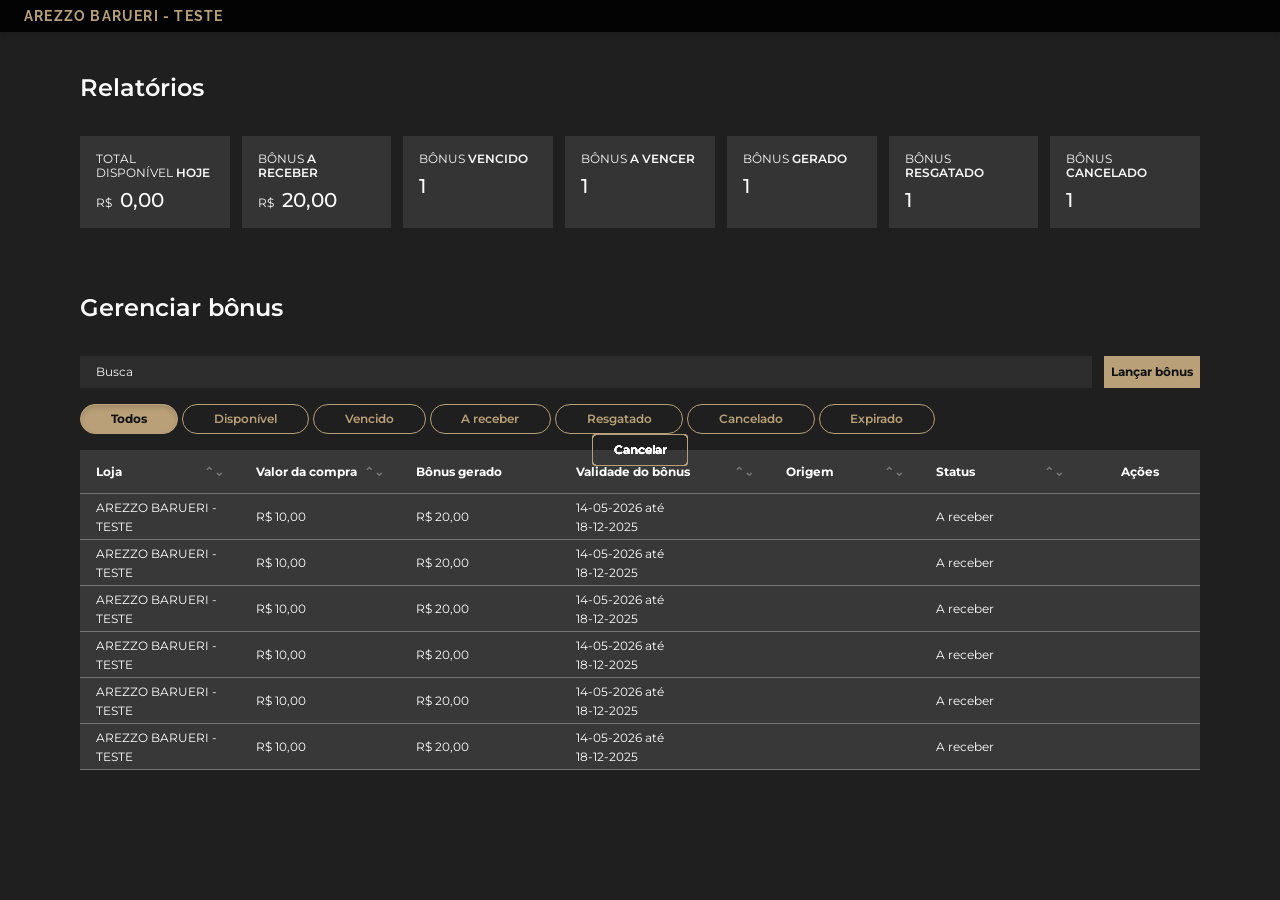
<file: relatorios.html>
<!doctype html>
<html lang="pt-BR">
  <head>
    <meta charset="utf-8">
    <meta name="viewport" content="width=device-width, initial-scale=1">
    <title>Relatorios - Link Loja</title>
    <link rel="stylesheet" href="styles/design-system.css">
    <style>
      html,
      body {
        margin: 0;
        min-height: 100%;
        background: var(--gb-color-page);
      }

      img {
        display: block;
        width: 100%;
        height: 100%;
      }
    </style>
  </head>
  <body>
    <main class="gb-management-page">
      <header class="gb-management-header">
        <div class="gb-management-header__inner">
          <p class="gb-management-header__brand">AREZZO BARUERI - TESTE</p>
        </div>
      </header>

      <div class="gb-management-main">
        <section class="gb-management-section" aria-labelledby="reports-title">
          <h1 class="gb-management-title" id="reports-title">Relatórios</h1>
          <div class="gb-report-cards" aria-label="Resumo dos bônus">
            <article class="gb-report-card">
              <p class="gb-report-card__label">TOTAL DISPONÍVEL <strong>HOJE</strong></p>
              <p class="gb-report-card__value"><span class="gb-report-card__currency">R$</span><strong class="gb-report-card__number">0,00</strong></p>
            </article>
            <article class="gb-report-card">
              <p class="gb-report-card__label">BÔNUS <strong>A RECEBER</strong></p>
              <p class="gb-report-card__value"><span class="gb-report-card__currency">R$</span><strong class="gb-report-card__number">20,00</strong></p>
            </article>
            <article class="gb-report-card">
              <p class="gb-report-card__label">BÔNUS <strong>VENCIDO</strong></p>
              <p class="gb-report-card__value"><strong class="gb-report-card__number">1</strong></p>
            </article>
            <article class="gb-report-card">
              <p class="gb-report-card__label">BÔNUS <strong>A VENCER</strong></p>
              <p class="gb-report-card__value"><strong class="gb-report-card__number">1</strong></p>
            </article>
            <article class="gb-report-card">
              <p class="gb-report-card__label">BÔNUS <strong>GERADO</strong></p>
              <p class="gb-report-card__value"><strong class="gb-report-card__number">1</strong></p>
            </article>
            <article class="gb-report-card">
              <p class="gb-report-card__label">BÔNUS <strong>RESGATADO</strong></p>
              <p class="gb-report-card__value"><strong class="gb-report-card__number">1</strong></p>
            </article>
            <article class="gb-report-card">
              <p class="gb-report-card__label">BÔNUS <strong>CANCELADO</strong></p>
              <p class="gb-report-card__value"><strong class="gb-report-card__number">1</strong></p>
            </article>
          </div>
        </section>

        <section class="gb-management-section" aria-labelledby="manage-title">
          <h2 class="gb-management-title" id="manage-title">Gerenciar bônus</h2>

          <form class="gb-management-toolbar" action="#" method="get">
            <input class="gb-management-search" type="search" name="busca" placeholder="Busca" aria-label="Busca">
            <button class="gb-management-launch" type="button">Lançar bônus</button>
          </form>

          <ul class="gb-management-filters" aria-label="Filtros">
            <li><button class="gb-filter-button gb-filter-button--all is-active" type="button"><span>Todos</span></button></li>
            <li><button class="gb-filter-button gb-filter-button--available" type="button"><span>Disponível</span></button></li>
            <li><button class="gb-filter-button gb-filter-button--expired" type="button"><span>Vencido</span></button></li>
            <li><button class="gb-filter-button gb-filter-button--receivable" type="button"><span>A receber</span></button></li>
            <li><button class="gb-filter-button gb-filter-button--redeemed" type="button"><span>Resgatado</span></button></li>
            <li><button class="gb-filter-button gb-filter-button--cancelled" type="button"><span>Cancelado</span></button></li>
            <li><button class="gb-filter-button gb-filter-button--lapsed" type="button"><span>Expirado</span></button></li>
          </ul>

          <section class="gb-management-table" aria-label="Tabela de bônus">
            <div class="gb-management-table__row gb-management-table__row--header">
              <button class="gb-management-table__cell gb-management-table__cell--store" type="button">
                <span>Loja</span>
                <span class="gb-management-sort">⌃⌄</span>
              </button>
              <button class="gb-management-table__cell gb-management-table__cell--purchase" type="button">
                <span>Valor da compra</span>
                <span class="gb-management-sort">⌃⌄</span>
              </button>
              <button class="gb-management-table__cell gb-management-table__cell--bonus" type="button">
                <span>Bônus gerado</span>
              </button>
              <button class="gb-management-table__cell gb-management-table__cell--validity" type="button">
                <span>Validade do bônus</span>
                <span class="gb-management-sort">⌃⌄</span>
              </button>
              <button class="gb-management-table__cell gb-management-table__cell--origin" type="button">
                <span>Origem</span>
                <span class="gb-management-sort">⌃⌄</span>
              </button>
              <button class="gb-management-table__cell gb-management-table__cell--status" type="button">
                <span>Status</span>
                <span class="gb-management-sort">⌃⌄</span>
              </button>
              <button class="gb-management-table__cell gb-management-table__cell--actions" type="button">
                <span>Ações</span>
              </button>
            </div>

            <div class="gb-management-table__row">
              <span class="gb-management-table__cell gb-management-table__cell--store">AREZZO BARUERI - TESTE</span>
              <span class="gb-management-table__cell gb-management-table__cell--purchase">R$ 10,00</span>
              <span class="gb-management-table__cell gb-management-table__cell--bonus">R$ 20,00</span>
              <span class="gb-management-table__cell gb-management-table__cell--validity">14-05-2026 até<br>18-12-2025</span>
              <span class="gb-management-table__cell gb-management-table__cell--origin"></span>
              <span class="gb-management-table__cell gb-management-table__cell--status">A receber</span>
              <span class="gb-management-table__cell gb-management-table__cell--actions">
                <button class="gb-action-button" type="button"><span>Cancelar</span></button>
              </span>
            </div>
            <div class="gb-management-table__row">
              <span class="gb-management-table__cell gb-management-table__cell--store">AREZZO BARUERI - TESTE</span>
              <span class="gb-management-table__cell gb-management-table__cell--purchase">R$ 10,00</span>
              <span class="gb-management-table__cell gb-management-table__cell--bonus">R$ 20,00</span>
              <span class="gb-management-table__cell gb-management-table__cell--validity">14-05-2026 até<br>18-12-2025</span>
              <span class="gb-management-table__cell gb-management-table__cell--origin"></span>
              <span class="gb-management-table__cell gb-management-table__cell--status">A receber</span>
              <span class="gb-management-table__cell gb-management-table__cell--actions">
                <button class="gb-action-button" type="button"><span>Cancelar</span></button>
              </span>
            </div>
            <div class="gb-management-table__row">
              <span class="gb-management-table__cell gb-management-table__cell--store">AREZZO BARUERI - TESTE</span>
              <span class="gb-management-table__cell gb-management-table__cell--purchase">R$ 10,00</span>
              <span class="gb-management-table__cell gb-management-table__cell--bonus">R$ 20,00</span>
              <span class="gb-management-table__cell gb-management-table__cell--validity">14-05-2026 até<br>18-12-2025</span>
              <span class="gb-management-table__cell gb-management-table__cell--origin"></span>
              <span class="gb-management-table__cell gb-management-table__cell--status">A receber</span>
              <span class="gb-management-table__cell gb-management-table__cell--actions">
                <button class="gb-action-button" type="button"><span>Cancelar</span></button>
              </span>
            </div>
            <div class="gb-management-table__row">
              <span class="gb-management-table__cell gb-management-table__cell--store">AREZZO BARUERI - TESTE</span>
              <span class="gb-management-table__cell gb-management-table__cell--purchase">R$ 10,00</span>
              <span class="gb-management-table__cell gb-management-table__cell--bonus">R$ 20,00</span>
              <span class="gb-management-table__cell gb-management-table__cell--validity">14-05-2026 até<br>18-12-2025</span>
              <span class="gb-management-table__cell gb-management-table__cell--origin"></span>
              <span class="gb-management-table__cell gb-management-table__cell--status">A receber</span>
              <span class="gb-management-table__cell gb-management-table__cell--actions">
                <button class="gb-action-button" type="button"><span>Cancelar</span></button>
              </span>
            </div>
            <div class="gb-management-table__row">
              <span class="gb-management-table__cell gb-management-table__cell--store">AREZZO BARUERI - TESTE</span>
              <span class="gb-management-table__cell gb-management-table__cell--purchase">R$ 10,00</span>
              <span class="gb-management-table__cell gb-management-table__cell--bonus">R$ 20,00</span>
              <span class="gb-management-table__cell gb-management-table__cell--validity">14-05-2026 até<br>18-12-2025</span>
              <span class="gb-management-table__cell gb-management-table__cell--origin"></span>
              <span class="gb-management-table__cell gb-management-table__cell--status">A receber</span>
              <span class="gb-management-table__cell gb-management-table__cell--actions">
                <button class="gb-action-button" type="button"><span>Cancelar</span></button>
              </span>
            </div>
            <div class="gb-management-table__row">
              <span class="gb-management-table__cell gb-management-table__cell--store">AREZZO BARUERI - TESTE</span>
              <span class="gb-management-table__cell gb-management-table__cell--purchase">R$ 10,00</span>
              <span class="gb-management-table__cell gb-management-table__cell--bonus">R$ 20,00</span>
              <span class="gb-management-table__cell gb-management-table__cell--validity">14-05-2026 até<br>18-12-2025</span>
              <span class="gb-management-table__cell gb-management-table__cell--origin"></span>
              <span class="gb-management-table__cell gb-management-table__cell--status">A receber</span>
              <span class="gb-management-table__cell gb-management-table__cell--actions">
                <button class="gb-action-button" type="button"><span>Cancelar</span></button>
              </span>
            </div>
          </section>
        </section>
      </div>
    </main>
  </body>
</html>
</file>
<file: styles/design-system.css>
@import url("https://fonts.googleapis.com/css2?family=Montserrat:wght@400;500;600;700&family=Raleway:wght@600;700&display=swap");

:root {
  /* Figma file: Y53LeYuIKn8seYz0b27p25, Page 1, node 0:1. */
  --gb-font-primary: "Montserrat", sans-serif;
  --gb-font-secondary: "Raleway", sans-serif;

  --gb-color-page: #1f1f1f;
  --gb-color-header: rgba(0, 0, 0, 0.9);
  --gb-color-panel: rgba(255, 255, 255, 0);
  --gb-color-card: #343434;
  --gb-color-table: #383838;
  --gb-color-input: #2d2d2d;
  --gb-color-dark-button: #1a1a1a;
  --gb-color-accent: #b9a078;
  --gb-color-text: #fafafa;
  --gb-color-text-muted: #d4d4d4;
  --gb-color-white: #ffffff;
  --gb-color-black: #000000;
  --gb-color-pill-text: #111111;
  --gb-color-badge-text: #101115;
  --gb-color-transparent-border: rgba(0, 0, 0, 0);
  --gb-color-table-border: rgba(255, 255, 255, 0.3);

  --gb-shadow-header: 0 3px 3.5px rgba(0, 0, 0, 0.12);
  --gb-shadow-panel: 0 1px 0.5px rgba(0, 0, 0, 0.05);
  --gb-shadow-input-inner: inset 0 1px 1px rgba(0, 0, 0, 0.08);
  --gb-shadow-pill-active-inner: inset 0 3px 5px rgba(0, 0, 0, 0.13);

  --gb-radius-2: 2px;
  --gb-radius-3: 3px;
  --gb-radius-4: 4px;
  --gb-radius-pill: 30px;
  --gb-radius-circle: 999px;

  --gb-header-height: 50.5px;
  --gb-header-height-tablet: 100.5px;
  --gb-panel-height: 738.45px;
  --gb-panel-height-1024: 799.39px;
  --gb-form-height: 48px;
  --gb-input-width: 240px;
  --gb-primary-button-width: 142.25px;
  --gb-primary-button-height: 48px;
  --gb-filter-button-height: 30px;
  --gb-action-button-width: 96px;
  --gb-action-button-height: 32px;
  --gb-stat-card-height: 122.5px;
}

*,
*::before,
*::after {
  box-sizing: border-box;
}

.gb-page {
  position: relative;
  width: 100%;
  min-height: 986.95px;
  background-image:
    linear-gradient(90deg, var(--gb-color-page) 0%, var(--gb-color-page) 100%),
    linear-gradient(90deg, var(--gb-color-white) 0%, var(--gb-color-white) 100%);
  color: var(--gb-color-text);
  font-family: var(--gb-font-primary);
}

.gb-page--1920 {
  --gb-artboard-width: 1920px;

  min-width: 1920px;
  min-height: 986.95px;
}

.gb-page--1512 {
  --gb-artboard-width: 1512px;

  min-width: 1512px;
  min-height: 1037.95px;
}

.gb-page--1440 {
  --gb-artboard-width: 1440px;

  min-width: 1440px;
  min-height: 986.95px;
}

.gb-page--1024 {
  --gb-artboard-width: 1024px;

  min-width: 1024px;
  min-height: 1178.89px;
}

.gb-header {
  position: absolute;
  top: 0;
  right: 0;
  left: 0;
  height: var(--gb-header-height);
  background: var(--gb-color-header);
  box-shadow: var(--gb-shadow-header);
}

.gb-page--1512 .gb-header {
  top: 51px;
}

.gb-page--1024 .gb-header {
  top: 101px;
  height: var(--gb-header-height-tablet);
}

.gb-navigation {
  position: absolute;
  top: 0;
  left: 50%;
  width: var(--gb-artboard-width);
  height: inherit;
  transform: translateX(-50%);
}

.gb-brand {
  position: absolute;
  top: 24.75px;
  left: 35px;
  display: flex;
  flex-direction: column;
  justify-content: center;
  height: 16.5px;
  margin: 0;
  transform: translateY(-50%);
  color: var(--gb-color-accent);
  font-family: var(--gb-font-secondary);
  font-size: 14px;
  font-weight: 700;
  line-height: 20px;
  letter-spacing: 1.2px;
  white-space: nowrap;
}

.gb-nav-list {
  position: absolute;
  top: 0;
  right: 35px;
  width: 888.79px;
  height: 50.5px;
  margin: 0;
  padding: 0;
  list-style: none;
}

.gb-page--1920 .gb-nav-list {
  left: 996.21px;
}

.gb-page--1512 .gb-nav-list {
  left: 588.21px;
}

.gb-page--1440 .gb-nav-list {
  left: 516.21px;
}

.gb-page--1024 .gb-nav-list {
  top: 50px;
  left: 100.21px;
}

.gb-nav-item {
  position: absolute;
  top: 0;
  height: 50px;
  border-bottom: 2px solid var(--gb-color-transparent-border);
}

.gb-nav-item--launch {
  left: 25px;
  width: 146.97px;
}

.gb-nav-item--cancel {
  left: 196.97px;
  width: 164.95px;
}

.gb-nav-item--manage {
  left: 386.92px;
  width: 231.36px;
  height: 50.5px;
}

.gb-nav-item--reports {
  left: 643.27px;
  width: 120.84px;
}

.gb-nav-item--clients {
  left: 789.11px;
  width: 99.68px;
}

.gb-nav-icon {
  position: absolute;
  top: 18px;
  left: 5px;
  width: 18px;
  height: 18px;
  overflow: hidden;
}

.gb-nav-icon--small {
  width: 15px;
  height: 15px;
}

.gb-nav-icon--manage {
  top: 18.63px;
  width: 13px;
  height: 13px;
  overflow: visible;
}

.gb-nav-label {
  position: absolute;
  top: 25px;
  left: 33px;
  display: flex;
  flex-direction: column;
  justify-content: center;
  height: 16px;
  transform: translateY(-50%);
  color: var(--gb-color-white);
  font-family: var(--gb-font-primary);
  font-size: 13px;
  font-weight: 500;
  line-height: 20px;
  text-transform: uppercase;
  white-space: nowrap;
}

.gb-nav-item--manage .gb-nav-label {
  top: 25.5px;
  left: 18px;
}

.gb-nav-item--reports .gb-nav-label,
.gb-nav-item--clients .gb-nav-label {
  left: 30px;
}

.gb-nav-badge {
  position: absolute;
  top: 13.5px;
  left: 165.86px;
  width: 60.49px;
  height: 23px;
  border-radius: var(--gb-radius-4);
  background: var(--gb-color-accent);
  color: var(--gb-color-badge-text);
  font-family: var(--gb-font-primary);
  font-size: 14px;
  font-weight: 600;
  line-height: 20px;
  text-transform: uppercase;
}

.gb-nav-badge span {
  position: absolute;
  top: 11.5px;
  left: 8px;
  display: flex;
  flex-direction: column;
  justify-content: center;
  height: 17px;
  transform: translateY(-50%);
}

.gb-panel {
  position: absolute;
  height: var(--gb-panel-height);
  border-radius: var(--gb-radius-4);
  background: var(--gb-color-panel);
  box-shadow: var(--gb-shadow-panel);
}

.gb-panel--1920 {
  top: 88.5px;
  left: 50%;
  width: 1536px;
  transform: translateX(-50%);
}

.gb-panel--1512 {
  top: 139.5px;
  left: 50%;
  width: 1270px;
  transform: translateX(-50%);
}

.gb-panel--1440 {
  top: 88.5px;
  left: 50%;
  width: 1270px;
  transform: translateX(-50%);
}

.gb-panel--1024 {
  top: 239.5px;
  left: 50%;
  width: 970px;
  height: var(--gb-panel-height-1024);
  transform: translateX(-50%);
}

.gb-panel-header {
  position: absolute;
  top: 0;
  right: 0;
  left: 0;
  height: 139px;
  border-bottom: 1px solid var(--gb-color-transparent-border);
  border-top-left-radius: var(--gb-radius-3);
  border-top-right-radius: var(--gb-radius-3);
}

.gb-title-row {
  position: absolute;
  top: 5px;
  right: 181px;
  left: 15px;
  height: 32px;
}

.gb-title-icon {
  position: absolute;
  top: 6.75px;
  left: 0;
  width: 18px;
  height: 18px;
}

.gb-title {
  position: absolute;
  top: 16px;
  left: 34px;
  display: flex;
  flex-direction: column;
  justify-content: center;
  height: 22px;
  margin: 0;
  transform: translateY(-50%);
  color: var(--gb-color-text);
  font-family: var(--gb-font-primary);
  font-size: 18px;
  font-weight: 600;
  line-height: 32px;
}

.gb-help-button {
  position: absolute;
  top: 0;
  right: 15px;
  width: 166px;
  height: 48px;
  border: 1px solid var(--gb-color-accent);
  border-radius: var(--gb-radius-4);
  background: var(--gb-color-dark-button);
  color: var(--gb-color-text);
  font-family: var(--gb-font-primary);
  font-size: 14px;
  font-weight: 400;
  line-height: 23.8px;
  text-align: center;
}

.gb-help-button span {
  position: absolute;
  top: 23.5px;
  left: 24px;
  display: flex;
  flex-direction: column;
  justify-content: center;
  height: 17px;
  transform: translateY(-50%);
  white-space: nowrap;
}

.gb-form-label {
  position: absolute;
  top: 73.5px;
  left: 15px;
  display: flex;
  flex-direction: column;
  justify-content: center;
  height: 17px;
  margin: 0;
  transform: translateY(-50%);
  color: var(--gb-color-text-muted);
  font-family: var(--gb-font-primary);
  font-size: 14px;
  font-weight: 400;
  line-height: normal;
}

.gb-search-form {
  position: absolute;
  top: 90px;
  left: 15px;
  height: var(--gb-form-height);
}

.gb-panel--1920 .gb-search-form {
  width: 738px;
}

.gb-panel--1512 .gb-search-form,
.gb-panel--1440 .gb-search-form {
  width: 605px;
}

.gb-panel--1024 .gb-search-form {
  width: 455px;
}

.gb-input {
  position: absolute;
  top: 0;
  left: 0;
  width: var(--gb-input-width);
  height: var(--gb-form-height);
  overflow: hidden;
  border: 0;
  border-radius: var(--gb-radius-2);
  background: var(--gb-color-input);
  box-shadow: var(--gb-shadow-input-inner);
  color: var(--gb-color-text);
  font-family: var(--gb-font-primary);
  font-size: 14px;
  font-weight: 400;
  line-height: 24px;
}

.gb-input__container {
  position: absolute;
  top: 12px;
  right: 15px;
  left: 15px;
  height: 24px;
  overflow: auto;
}

.gb-input__value {
  position: absolute;
  top: 12px;
  left: 0;
  display: flex;
  flex-direction: column;
  justify-content: center;
  height: 17px;
  transform: translateY(-50%);
  white-space: nowrap;
}

.gb-primary-button {
  position: absolute;
  top: 0;
  left: 256px;
  width: var(--gb-primary-button-width);
  height: var(--gb-primary-button-height);
  border: 1px solid var(--gb-color-accent);
  border-radius: var(--gb-radius-4);
  background: var(--gb-color-accent);
  color: var(--gb-color-black);
  font-family: var(--gb-font-primary);
  font-size: 14px;
  font-weight: 600;
  line-height: 24px;
  text-align: center;
}

.gb-primary-button__icon {
  position: absolute;
  top: calc(50% - 0.25px);
  left: 24.5px;
  width: 14px;
  height: 14px;
  transform: translateY(-50%);
}

.gb-primary-button__label {
  position: absolute;
  top: 50%;
  left: calc(50% + 11.65px);
  display: flex;
  flex-direction: column;
  justify-content: center;
  width: 69.557px;
  height: 17px;
  transform: translate(-50%, -50%);
}

.gb-user-avatar {
  position: absolute;
  top: 184px;
  left: 15px;
  width: 40px;
  height: 40px;
  border: 1px solid var(--gb-color-text);
  border-radius: var(--gb-radius-circle);
}

.gb-user-avatar__icon {
  position: absolute;
  top: 50%;
  left: 50%;
  width: 23px;
  height: 23px;
  transform: translate(-50%, -50%);
}

.gb-user-summary {
  position: absolute;
  top: 204px;
  left: 71px;
  display: flex;
  flex-direction: column;
  justify-content: center;
  height: 41px;
  margin: 0;
  transform: translateY(-50%);
  color: var(--gb-color-text);
  font-family: var(--gb-font-primary);
  font-size: 14px;
  font-weight: 600;
  line-height: 24px;
}

.gb-user-summary p {
  margin: 0;
}

.gb-stats {
  position: absolute;
  top: 248px;
  left: 15px;
  right: 15px;
  height: 265px;
}

.gb-stat-card {
  position: absolute;
  height: var(--gb-stat-card-height);
  border-radius: var(--gb-radius-4);
  background: var(--gb-color-card);
  color: var(--gb-color-text);
  font-family: var(--gb-font-primary);
  font-weight: 400;
}

.gb-stat-card__label {
  position: absolute;
  top: 27px;
  left: 16px;
  display: flex;
  flex-direction: column;
  justify-content: center;
  height: 22px;
  margin: 0;
  transform: translateY(-50%);
  font-size: 18px;
  line-height: normal;
}

.gb-stat-card__label strong {
  font-weight: 600;
  letter-spacing: 1px;
}

.gb-stat-card__currency {
  position: absolute;
  top: 77.25px;
  left: 16px;
  display: flex;
  flex-direction: column;
  justify-content: center;
  height: 14.5px;
  margin: 0;
  transform: translateY(-50%);
  font-size: 12px;
  line-height: normal;
}

.gb-stat-card__value {
  position: absolute;
  top: 83.25px;
  left: 16px;
  display: flex;
  flex-direction: column;
  justify-content: center;
  height: 46.5px;
  margin: 0;
  transform: translateY(-50%);
  font-size: 38px;
  line-height: normal;
}

.gb-stat-card--money .gb-stat-card__value {
  left: 46px;
}

.gb-stat-card--1024-stacked .gb-stat-card__label {
  top: 43px;
  height: 44px;
}

.gb-stat-card--1024-stacked .gb-stat-card__value {
  top: 91px;
}

.gb-panel--1920 .gb-stat-card--available {
  top: 0;
  left: 0;
  width: 745px;
}

.gb-panel--1920 .gb-stat-card--receivable {
  top: 0;
  left: 761px;
  width: 745px;
}

.gb-panel--1920 .gb-stat-card--generated {
  top: 142.5px;
  left: 0;
  width: 361px;
}

.gb-panel--1920 .gb-stat-card--redeemed {
  top: 142.5px;
  left: 377px;
  width: 368px;
}

.gb-panel--1920 .gb-stat-card--expired {
  top: 142.5px;
  left: 761px;
  width: 368px;
}

.gb-panel--1920 .gb-stat-card--expiring {
  top: 142.5px;
  left: 1145px;
  width: 361px;
}

.gb-panel--1512 .gb-stat-card--available,
.gb-panel--1440 .gb-stat-card--available {
  top: 0;
  left: 0;
  width: 612px;
}

.gb-panel--1512 .gb-stat-card--receivable,
.gb-panel--1440 .gb-stat-card--receivable {
  top: 0;
  left: 628px;
  width: 612px;
}

.gb-panel--1512 .gb-stat-card--generated,
.gb-panel--1440 .gb-stat-card--generated {
  top: 142.5px;
  left: 0;
  width: 294.5px;
}

.gb-panel--1512 .gb-stat-card--redeemed,
.gb-panel--1440 .gb-stat-card--redeemed {
  top: 142.5px;
  left: 310.5px;
  width: 301.5px;
}

.gb-panel--1512 .gb-stat-card--expired,
.gb-panel--1440 .gb-stat-card--expired {
  top: 142.5px;
  left: 628px;
  width: 301.5px;
}

.gb-panel--1512 .gb-stat-card--expiring,
.gb-panel--1440 .gb-stat-card--expiring {
  top: 142.5px;
  left: 945.5px;
  width: 294.5px;
}

.gb-panel--1024 .gb-stat-card {
  border-radius: 4px 4px 0 0;
}

.gb-panel--1024 .gb-stat-card--available {
  top: 0;
  left: 0;
  width: 462px;
}

.gb-panel--1024 .gb-stat-card--receivable {
  top: 0;
  left: 478px;
  width: 462px;
}

.gb-panel--1024 .gb-stat-card--generated {
  top: 142.5px;
  left: 0;
  width: 219.5px;
}

.gb-panel--1024 .gb-stat-card--redeemed {
  top: 142.5px;
  left: 235.5px;
  width: 226.5px;
}

.gb-panel--1024 .gb-stat-card--expired {
  top: 142.5px;
  left: 478px;
  width: 226.5px;
}

.gb-panel--1024 .gb-stat-card--expiring {
  top: 142.5px;
  left: 720.5px;
  width: 219.5px;
}

.gb-filter-heading {
  position: absolute;
  top: 538px;
  left: 15px;
  width: 315px;
  height: 19.8px;
}

.gb-filter-heading__icon {
  position: absolute;
  top: 0;
  left: 0;
  width: 18px;
  height: 18px;
  overflow: hidden;
}

.gb-filter-heading__text {
  position: absolute;
  top: 9.5px;
  left: 38px;
  display: flex;
  flex-direction: column;
  justify-content: center;
  height: 21px;
  margin: 0;
  transform: translateY(-50%);
  color: var(--gb-color-white);
  font-family: var(--gb-font-secondary);
  font-size: 18px;
  font-weight: 600;
  line-height: 19.8px;
}

.gb-filter-list {
  position: absolute;
  top: 533px;
  height: var(--gb-filter-button-height);
  margin: 0;
  padding: 0;
  list-style: none;
}

.gb-panel--1024 .gb-filter-list {
  top: 557.8px;
}

.gb-filter-button {
  position: absolute;
  top: 0;
  height: var(--gb-filter-button-height);
  border: 1px solid var(--gb-color-accent);
  border-radius: var(--gb-radius-pill);
  background: transparent;
  color: var(--gb-color-accent);
  font-family: var(--gb-font-primary);
  font-size: 12px;
  font-weight: 600;
  line-height: 18px;
  text-align: center;
}

.gb-filter-button span {
  position: absolute;
  top: calc(50% - 0.25px);
  left: 50%;
  display: flex;
  flex-direction: column;
  justify-content: center;
  height: 14.5px;
  transform: translate(-50%, -50%);
  white-space: nowrap;
}

.gb-filter-button.is-active {
  background: var(--gb-color-accent);
  box-shadow: var(--gb-shadow-pill-active-inner);
  color: var(--gb-color-pill-text);
  font-weight: 700;
}

.gb-filter-button--all {
  width: 98.47px;
}

.gb-filter-button--available {
  width: 126.93px;
}

.gb-filter-button--expired {
  width: 112.15px;
}

.gb-filter-button--receivable {
  width: 121.75px;
}

.gb-filter-button--redeemed {
  width: 128.17px;
}

.gb-filter-button--cancelled {
  width: 127.17px;
}

.gb-filter-button--lapsed {
  width: 116.31px;
}

.gb-panel--1024 .gb-filter-button--all {
  width: 88.47px;
}

.gb-panel--1024 .gb-filter-button--available {
  width: 116.93px;
}

.gb-panel--1024 .gb-filter-button--expired {
  width: 102.15px;
}

.gb-panel--1024 .gb-filter-button--receivable {
  width: 111.75px;
}

.gb-panel--1024 .gb-filter-button--redeemed {
  width: 118.17px;
}

.gb-panel--1024 .gb-filter-button--cancelled {
  width: 117.17px;
}

.gb-panel--1024 .gb-filter-button--lapsed {
  width: 106.31px;
}

.gb-panel--1920 .gb-filter-list {
  left: 654.56px;
  width: 851.44px;
}

.gb-panel--1512 .gb-filter-list,
.gb-panel--1440 .gb-filter-list {
  left: 388.56px;
  width: 851.44px;
}

.gb-panel--1024 .gb-filter-list {
  left: 158.56px;
  width: 781.44px;
}

.gb-filter-button--all {
  left: 0;
}

.gb-filter-button--available {
  left: 101.89px;
}

.gb-filter-button--expired {
  left: 232.23px;
}

.gb-filter-button--receivable {
  left: 347.79px;
}

.gb-filter-button--redeemed {
  left: 472.96px;
}

.gb-filter-button--cancelled {
  left: 604.54px;
}

.gb-filter-button--lapsed {
  left: 735.13px;
}

.gb-panel--1024 .gb-filter-button--available {
  left: 91.89px;
}

.gb-panel--1024 .gb-filter-button--expired {
  left: 212.23px;
}

.gb-panel--1024 .gb-filter-button--receivable {
  left: 317.79px;
}

.gb-panel--1024 .gb-filter-button--redeemed {
  left: 432.96px;
}

.gb-panel--1024 .gb-filter-button--cancelled {
  left: 554.54px;
}

.gb-panel--1024 .gb-filter-button--lapsed {
  left: 675.13px;
}

.gb-grid {
  position: absolute;
  left: 15px;
  right: 15px;
  background: var(--gb-color-table);
}

.gb-panel--1920 .gb-grid {
  top: 583px;
  width: 1506px;
  height: 135.45px;
}

.gb-panel--1512 .gb-grid,
.gb-panel--1440 .gb-grid {
  top: 583px;
  width: 1240px;
  height: 135.45px;
}

.gb-panel--1024 .gb-grid {
  top: 607.8px;
  width: 940px;
  height: 171.59px;
}

.gb-grid-row {
  position: absolute;
  left: 0;
  right: 0;
}

.gb-grid-row--header {
  top: 0;
  height: 69.45px;
}

.gb-panel--1024 .gb-grid-row--header {
  height: 86.59px;
}

.gb-grid-row--body {
  top: 69.45px;
  height: 66px;
}

.gb-panel--1024 .gb-grid-row--body {
  top: 86.59px;
  height: 85px;
}

.gb-grid-cell {
  position: absolute;
  top: 0;
  height: 100%;
  border-bottom: 1px solid var(--gb-color-table-border);
  color: var(--gb-color-white);
  font-family: var(--gb-font-primary);
  font-size: 12px;
}

.gb-grid-cell--header {
  font-weight: 700;
  line-height: 17.14px;
}

.gb-grid-cell--body {
  font-weight: 400;
  line-height: 19px;
}

.gb-grid-cell__text {
  position: absolute;
  top: 33.91px;
  left: 16px;
  display: flex;
  flex-direction: column;
  justify-content: center;
  min-height: 14.5px;
  margin: 0;
  transform: translateY(-50%);
}

.gb-panel--1024 .gb-grid-cell--header .gb-grid-cell__text {
  top: 33.9px;
}

.gb-grid-cell--body .gb-grid-cell__text {
  top: 22.75px;
  left: 16.4px;
}

.gb-grid-cell--body .gb-grid-cell__text.is-two-lines {
  top: 32.25px;
  height: 33.5px;
}

.gb-grid-cell--body .gb-grid-cell__text.is-three-lines {
  top: 41.75px;
  height: 52.5px;
}

.gb-sort-icon {
  position: absolute;
  top: 22px;
  right: 5%;
  width: 10px;
  height: 10px;
  overflow: hidden;
}

.gb-sort-icon--inactive {
  opacity: 0.3;
}

.gb-sort-icon--hidden {
  opacity: 0;
}

.gb-sort-icon--desc {
  bottom: 20px;
  top: auto;
  transform: rotate(180deg);
}

.gb-action-button {
  position: absolute;
  top: 50%;
  left: 50%;
  width: var(--gb-action-button-width);
  height: var(--gb-action-button-height);
  transform: translate(-50%, -50%);
  border: 1px solid var(--gb-color-accent);
  border-radius: var(--gb-radius-4);
  background: transparent;
  color: var(--gb-color-white);
  font-family: var(--gb-font-primary);
  font-size: 12px;
  font-weight: 600;
  line-height: 18px;
  text-align: center;
}

.gb-action-button span {
  position: absolute;
  top: calc(50% - 0.25px);
  left: calc(50% + 0.18px);
  display: flex;
  flex-direction: column;
  justify-content: center;
  height: 14.5px;
  transform: translate(-50%, -50%);
}

.gb-panel--1920 .gb-grid-cell {
  width: 215.15px;
}

.gb-panel--1512 .gb-grid-cell,
.gb-panel--1440 .gb-grid-cell {
  width: 177.14px;
}

.gb-panel--1024 .gb-grid-cell {
  width: 134.29px;
}

.gb-grid-cell--store {
  left: 0;
}

.gb-panel--1920 .gb-grid-cell--purchase {
  left: 215.15px;
}

.gb-panel--1920 .gb-grid-cell--bonus {
  left: 430.29px;
}

.gb-panel--1920 .gb-grid-cell--validity {
  left: 645.44px;
}

.gb-panel--1920 .gb-grid-cell--origin {
  left: 860.58px;
}

.gb-panel--1920 .gb-grid-cell--status {
  left: 1075.72px;
}

.gb-panel--1920 .gb-grid-cell--actions {
  left: 1290.86px;
}

.gb-panel--1512 .gb-grid-cell--purchase,
.gb-panel--1440 .gb-grid-cell--purchase {
  left: 177.14px;
}

.gb-panel--1512 .gb-grid-cell--bonus,
.gb-panel--1440 .gb-grid-cell--bonus {
  left: 354.28px;
}

.gb-panel--1512 .gb-grid-cell--validity,
.gb-panel--1440 .gb-grid-cell--validity {
  left: 531.43px;
}

.gb-panel--1512 .gb-grid-cell--origin,
.gb-panel--1440 .gb-grid-cell--origin {
  left: 708.57px;
}

.gb-panel--1512 .gb-grid-cell--status,
.gb-panel--1440 .gb-grid-cell--status {
  left: 885.71px;
}

.gb-panel--1512 .gb-grid-cell--actions,
.gb-panel--1440 .gb-grid-cell--actions {
  left: 1062.85px;
}

.gb-panel--1024 .gb-grid-cell--purchase {
  left: 134.29px;
}

.gb-panel--1024 .gb-grid-cell--bonus {
  left: 268.57px;
}

.gb-panel--1024 .gb-grid-cell--validity {
  left: 402.86px;
}

.gb-panel--1024 .gb-grid-cell--origin {
  left: 537.14px;
}

.gb-panel--1024 .gb-grid-cell--status {
  left: 671.43px;
}

.gb-panel--1024 .gb-grid-cell--actions {
  left: 805.71px;
}

.gb-footer-logo {
  position: absolute;
  width: 100px;
  height: 100px;
  overflow: hidden;
}

.gb-page--1920 .gb-footer-logo {
  top: 866.95px;
  left: 50%;
  transform: translateX(-50%);
}

.gb-page--1512 .gb-footer-logo {
  top: 917.95px;
  left: 50%;
  transform: translateX(-50%);
}

.gb-page--1440 .gb-footer-logo {
  top: 866.95px;
  left: 50%;
  transform: translateX(-50%);
}

.gb-page--1024 .gb-footer-logo {
  top: 1058.89px;
  left: 50%;
  transform: translateX(-50%);
}

.gb-page button,
.gb-modal button,
.gb-drawer button {
  cursor: pointer;
}

.gb-page button {
  appearance: none;
  font: inherit;
}

.gb-page button:disabled,
.gb-modal button:disabled,
.gb-drawer button:disabled {
  cursor: not-allowed;
}

.gb-nav-item {
  cursor: pointer;
  transition: border-color 0.3s ease-in-out;
}

.gb-nav-item:hover,
.gb-nav-item.is-active {
  border-bottom-color: var(--gb-color-accent);
}

.gb-help-button,
.gb-primary-button,
.gb-filter-button,
.gb-action-button {
  transition:
    background-color 0.3s ease-in-out,
    border-color 0.3s ease-in-out,
    color 0.3s ease-in-out,
    opacity 0.3s ease-in-out,
    box-shadow 0.3s ease-in-out;
}

.gb-help-button:hover,
.gb-action-button:hover {
  background: var(--gb-color-accent);
  color: var(--gb-color-badge-text);
}

.gb-primary-button:hover,
.gb-filter-button:hover {
  opacity: 0.82;
}

.gb-input-field {
  width: 100%;
  height: 100%;
  padding: 0;
  border: 0;
  outline: 0;
  background: transparent;
  color: var(--gb-color-text);
  font: inherit;
}

.gb-input-field::placeholder {
  color: var(--gb-color-text);
}

.gb-input-error {
  position: absolute;
  top: 51px;
  left: 0;
  display: none;
  margin: 0;
  color: #c9302c;
  font-family: var(--gb-font-primary);
  font-size: 12px;
  font-weight: 400;
  line-height: normal;
}

.gb-search-form.has-error .gb-input-error {
  display: block;
}

.gb-grid-cell--header {
  margin: 0;
  padding: 0;
  border-top: 0;
  border-right: 0;
  border-left: 0;
  background: transparent;
  cursor: pointer;
  text-align: left;
}

.gb-grid-row--body {
  margin: 0;
  padding: 0;
  border: 0;
  background: transparent;
  cursor: pointer;
  transition: background-color 0.25s ease-in-out;
}

.gb-grid-row--body:hover {
  background: rgba(255, 255, 255, 0.04);
}

.gb-loading-overlay {
  position: fixed;
  inset: 0;
  z-index: 1200;
  display: none;
  background: rgba(0, 0, 0, 0.9);
}

.gb-loading-overlay.is-open {
  display: block;
}

.gb-loading-spinner {
  position: absolute;
  inset: 0;
  width: 75px;
  height: 75px;
  margin: auto;
  border-top: 3px solid var(--gb-color-accent);
  border-radius: 50%;
  animation: gb-spin 1.2s linear infinite;
}

@keyframes gb-spin {
  to {
    transform: rotate(360deg);
  }
}

body.gb-modal-open {
  overflow: hidden;
}

.gb-modal,
.gb-drawer {
  position: fixed;
  inset: 0;
  z-index: 1050;
  display: none;
  overflow: hidden;
  background: rgba(0, 0, 0, 0.7);
  color: var(--gb-color-text);
  font-family: var(--gb-font-primary);
}

.gb-modal.is-open,
.gb-drawer.is-open {
  display: block;
}

.gb-modal__dialog {
  position: relative;
  top: 0;
  width: 600px;
  max-width: 600px;
  margin: 30px auto;
}

.gb-modal__content {
  position: relative;
  min-width: 664px;
  min-height: 200px;
  padding: 75px;
  border: 1px solid rgba(0, 0, 0, 0.2);
  border-radius: 0;
  background: #222222;
  box-shadow: 0 5px 15px rgba(0, 0, 0, 0.5);
  text-align: center;
}

.gb-modal__content--video {
  min-width: 762px;
  padding: 24px;
}

.gb-modal__content--side {
  min-width: 664px;
  min-height: 100%;
  padding: 25px;
  border: 0;
  background: transparent;
  box-shadow: none;
}

.gb-modal__step {
  display: none;
}

.gb-modal__step.is-active {
  display: block;
}

.gb-modal__title {
  margin: 0;
  color: var(--gb-color-text);
  font-size: 24px;
  font-weight: 600;
  line-height: 32px;
}

.gb-modal__title strong,
.gb-modal__accent {
  color: var(--gb-color-accent);
}

.gb-modal__description {
  margin: 33px 0 35px;
  color: var(--gb-color-text);
  font-size: 18px;
  font-weight: 400;
  line-height: 32px;
  text-align: left;
}

.gb-modal__hint {
  display: inline-flex;
  align-items: center;
  margin-bottom: 40px;
  padding: 8px 12px 8px 36px;
  border-radius: 5px;
  background: var(--gb-color-card);
  color: var(--gb-color-white);
  font-size: 14px;
}

.gb-modal__actions {
  margin-top: 35px;
  padding: 0;
  text-align: center;
}

.gb-modal__button {
  display: inline-block;
  min-width: 96px;
  min-height: 48px;
  height: 32px;
  padding: 0 24px;
  border: 1px solid var(--gb-color-accent);
  border-radius: var(--gb-radius-4);
  background: var(--gb-color-accent);
  color: var(--gb-color-badge-text);
  font-family: var(--gb-font-primary);
  font-size: 14px;
  font-weight: 600;
  line-height: 20px;
  text-align: center;
}

.gb-modal__button--ghost {
  border-color: transparent;
  background: transparent;
  color: #777777;
}

.gb-modal__button--outline {
  background: transparent;
  color: var(--gb-color-white);
}

.gb-modal__close {
  position: absolute;
  top: 10px;
  right: 0;
  z-index: 1;
  width: 50px;
  height: 50px;
  border: 0;
  background: transparent;
}

.gb-modal__close::before,
.gb-modal__close::after {
  position: absolute;
  top: 10px;
  left: 25px;
  width: 3px;
  height: 30px;
  background: var(--gb-color-white);
  content: "";
}

.gb-modal__close::before {
  transform: rotate(45deg);
}

.gb-modal__close::after {
  transform: rotate(-45deg);
}

.gb-modal__radio-group {
  margin: 33px 0 35px;
  text-align: left;
}

.gb-modal__radio {
  position: absolute;
  left: -12987px;
}

.gb-modal__radio-label {
  position: relative;
  display: flex;
  align-items: center;
  width: 315px;
  max-width: 100%;
  min-height: 48px;
  margin-bottom: 16px;
  padding: 0 0 0 60px;
  border-radius: var(--gb-radius-4);
  background: var(--gb-color-card);
  color: var(--gb-color-text);
  font-size: 14px;
  font-weight: 400;
  text-transform: uppercase;
  cursor: pointer;
}

.gb-modal__radio:checked + .gb-modal__radio-label {
  outline: 1px solid var(--gb-color-accent);
}

.gb-modal__field {
  margin: 33px 0 35px;
  text-align: left;
}

.gb-modal__field-label {
  display: block;
  margin-bottom: 4px;
  color: var(--gb-color-accent);
  font-size: 12px;
}

.gb-modal__input,
.gb-modal__textarea {
  display: block;
  min-height: 48px;
  padding: 12px;
  border: 0;
  border-radius: var(--gb-radius-2);
  background: var(--gb-color-input);
  color: var(--gb-color-text);
  font-family: var(--gb-font-primary);
  font-size: 14px;
  font-weight: 400;
  line-height: 23.8px;
}

.gb-modal__input {
  width: 320px;
}

.gb-modal__textarea {
  width: 100%;
  min-width: 384px;
  resize: none;
}

.gb-modal__counter {
  display: flex;
  justify-content: flex-end;
  color: #737373;
}

.gb-modal__success {
  margin: 0 0 40px;
  color: #4cc789;
  font-size: 24px;
  font-weight: 600;
  line-height: 26.4px;
}

.gb-modal__amount-box {
  position: relative;
  margin-bottom: 20px;
  padding: 16px;
  border: 1px solid var(--gb-color-accent);
  border-radius: 16px;
  text-align: center;
}

.gb-modal__amount-box--danger {
  border-color: #c9302c;
}

.gb-modal__amount {
  color: var(--gb-color-text);
  font-size: 56px;
  font-weight: 600;
  line-height: 64px;
}

.gb-modal__amount small {
  position: relative;
  top: -30px;
  left: 5px;
  font-size: 12px;
  font-weight: 400;
}

.gb-modal__person {
  display: flex;
  align-items: center;
  justify-content: center;
  min-width: 200px;
  margin: 20px 0;
}

.gb-modal__person-avatar {
  display: flex;
  align-items: center;
  justify-content: center;
  width: 40px;
  height: 40px;
  margin-right: 16px;
  margin-left: 12px;
  border: 1px solid var(--gb-color-text);
  border-radius: var(--gb-radius-circle);
}

.gb-modal__person-name,
.gb-modal__person-phone {
  margin: 5px 0 10px;
  color: var(--gb-color-white);
  font-size: 14px;
  font-weight: 600;
  line-height: 15.4px;
}

.gb-video-frame {
  width: 720px;
  height: 405px;
  max-width: 100%;
  border: 0;
}

.gb-drawer__dialog {
  position: relative;
  float: right;
  width: 600px;
  max-width: 100%;
  height: 100%;
  margin: 5px 0 0;
  overflow-y: auto;
  box-shadow: 0 0 100px 20px rgba(0, 0, 0, 0.75);
}

.gb-drawer__content {
  min-height: 100%;
  padding: 0 15px;
  background: transparent;
  font-family: var(--gb-font-primary);
  text-align: center;
}

.gb-drawer__header {
  position: relative;
  padding: 30px 25px;
  background: #252525;
  text-align: center;
}

.gb-drawer__title,
.gb-drawer__meta {
  margin: 0;
  color: var(--gb-color-text);
  font-weight: 200;
  line-height: 32px;
}

.gb-drawer__title {
  font-weight: 600;
}

.gb-drawer__balance {
  padding: 40px 25px;
  background: #313131;
}

.gb-drawer__balance-label,
.gb-drawer__balance-validity {
  margin: 0;
  color: var(--gb-color-text);
  font-size: 24px;
  font-weight: 300;
  line-height: 32px;
}

.gb-drawer__price {
  position: relative;
  display: table;
  margin: 0 auto;
  padding-left: 30px;
  color: var(--gb-color-white);
  font-size: 24px;
  font-weight: 600;
  line-height: 32px;
}

.gb-drawer__price small {
  position: absolute;
  top: 10px;
  left: 0;
  font-size: 12px;
}

.gb-drawer__price span,
.gb-drawer__balance-validity strong {
  color: var(--gb-color-accent);
}

.gb-drawer__tool {
  margin-top: 20px;
  border: 0;
  background: transparent;
  color: var(--gb-color-text);
  font-family: var(--gb-font-primary);
  font-size: 13px;
}

.gb-drawer__table-panel {
  width: 100%;
  margin-bottom: 20px;
  border-radius: var(--gb-radius-4);
  background: transparent;
  box-shadow: var(--gb-shadow-panel);
}

.gb-drawer__table {
  width: 100%;
  border-collapse: collapse;
  background: #464646;
  color: var(--gb-color-white);
  font-family: var(--gb-font-primary);
  font-size: 16px;
}

.gb-drawer__table th {
  padding: 10px 0;
  border-bottom: 1px solid rgba(255, 255, 255, 0.2);
  font-family: var(--gb-font-secondary);
  font-size: 15px;
  font-weight: 600;
  text-align: left;
}

.gb-drawer__table th:last-child {
  text-align: right;
}

.gb-drawer__table td {
  padding: 15px 40px;
  text-align: left;
}

.gb-drawer__table td:nth-child(2) {
  color: #4cc789;
  font-weight: 500;
  text-align: right;
}

.gb-drawer__table td:nth-child(4) {
  color: #ac5f5f;
  font-weight: 500;
  text-align: right;
}

.gb-management-page {
  --gb-management-width: 1120px;

  min-width: 1024px;
  min-height: 768px;
  background: var(--gb-color-page);
  color: var(--gb-color-text);
  font-family: var(--gb-font-primary);
}

.gb-management-header {
  position: relative;
  width: 100%;
  height: 32px;
  background: var(--gb-color-header);
  box-shadow: var(--gb-shadow-header);
}

.gb-management-header__brand {
  position: absolute;
  top: 50%;
  left: 24px;
  margin: 0;
  transform: translateY(-50%);
  color: var(--gb-color-accent);
  font-family: var(--gb-font-secondary);
  font-size: 14px;
  font-weight: 700;
  line-height: 20px;
  letter-spacing: 1.2px;
}

.gb-management-main {
  width: var(--gb-management-width);
  margin: 40px auto 0;
}

.gb-management-section + .gb-management-section {
  margin-top: 64px;
}

.gb-management-title {
  margin: 0 0 32px;
  color: var(--gb-color-text);
  font-family: var(--gb-font-primary);
  font-size: 24px;
  font-weight: 600;
  line-height: 32px;
}

.gb-report-cards {
  display: grid;
  grid-template-columns: repeat(7, 1fr);
  gap: 12px;
}

.gb-report-card {
  min-height: 64px;
  padding: 16px;
  background: var(--gb-color-card);
  color: var(--gb-color-text);
}

.gb-report-card__label {
  margin: 0 0 8px;
  font-size: 12px;
  font-weight: 400;
  line-height: 14px;
  text-transform: uppercase;
}

.gb-report-card__label strong {
  font-weight: 600;
}

.gb-report-card__value {
  display: flex;
  align-items: baseline;
  gap: 8px;
  margin: 0;
  color: var(--gb-color-text);
}

.gb-report-card__currency {
  font-size: 12px;
  font-weight: 400;
  line-height: 14px;
}

.gb-report-card__number {
  font-size: 20px;
  font-weight: 500;
  line-height: 24px;
}

.gb-management-toolbar {
  display: grid;
  grid-template-columns: 1fr 96px;
  gap: 12px;
  margin-bottom: 16px;
}

.gb-management-search {
  height: 32px;
  padding: 0 16px;
  border: 0;
  border-radius: 0;
  background: var(--gb-color-input);
  color: var(--gb-color-text);
  font-family: var(--gb-font-primary);
  font-size: 12px;
  font-weight: 400;
  line-height: 32px;
}

.gb-management-search::placeholder {
  color: var(--gb-color-text);
}

.gb-management-launch {
  height: 32px;
  border: 1px solid var(--gb-color-accent);
  border-radius: 0;
  background: var(--gb-color-accent);
  color: var(--gb-color-badge-text);
  font-family: var(--gb-font-primary);
  font-size: 12px;
  font-weight: 700;
  line-height: 18px;
  cursor: pointer;
}

.gb-management-filters {
  position: relative;
  display: flex;
  gap: 4px;
  height: 30px;
  margin: 0 0 16px;
  padding: 0;
  list-style: none;
}

.gb-management-filters .gb-filter-button {
  position: relative;
  left: auto;
  padding: 0 30px;
}

.gb-management-table {
  width: 100%;
  background: var(--gb-color-table);
  color: var(--gb-color-white);
  font-family: var(--gb-font-primary);
  font-size: 12px;
}

.gb-management-table__row {
  display: grid;
  grid-template-columns: 160px 160px 160px 210px 150px 160px 120px;
}

.gb-management-table__cell {
  display: flex;
  align-items: center;
  height: 46px;
  padding: 0 16px;
  border-bottom: 1px solid var(--gb-color-table-border);
  background: transparent;
  color: var(--gb-color-white);
  font-family: var(--gb-font-primary);
  font-size: 12px;
  text-align: left;
}

button.gb-management-table__cell {
  border-top: 0;
  border-right: 0;
  border-left: 0;
  cursor: pointer;
}

.gb-management-table__row--header .gb-management-table__cell {
  position: relative;
  height: 44px;
  font-weight: 700;
  line-height: 17.14px;
}

.gb-management-table__row:not(.gb-management-table__row--header) .gb-management-table__cell {
  font-weight: 400;
  line-height: 19px;
}

.gb-management-table__cell--actions {
  justify-content: center;
}

.gb-management-sort {
  margin-left: auto;
  color: rgba(255, 255, 255, 0.3);
  font-size: 12px;
  line-height: 12px;
}

.gb-management-table__date {
  display: inline-block;
  line-height: 19px;
}

.gb-management-table__action {
  width: var(--gb-action-button-width);
  height: var(--gb-action-button-height);
  border: 1px solid var(--gb-color-accent);
  border-radius: var(--gb-radius-4);
  background: transparent;
  color: var(--gb-color-white);
  font-family: var(--gb-font-primary);
  font-size: 12px;
  font-weight: 600;
  line-height: 18px;
  cursor: pointer;
}
</file>
